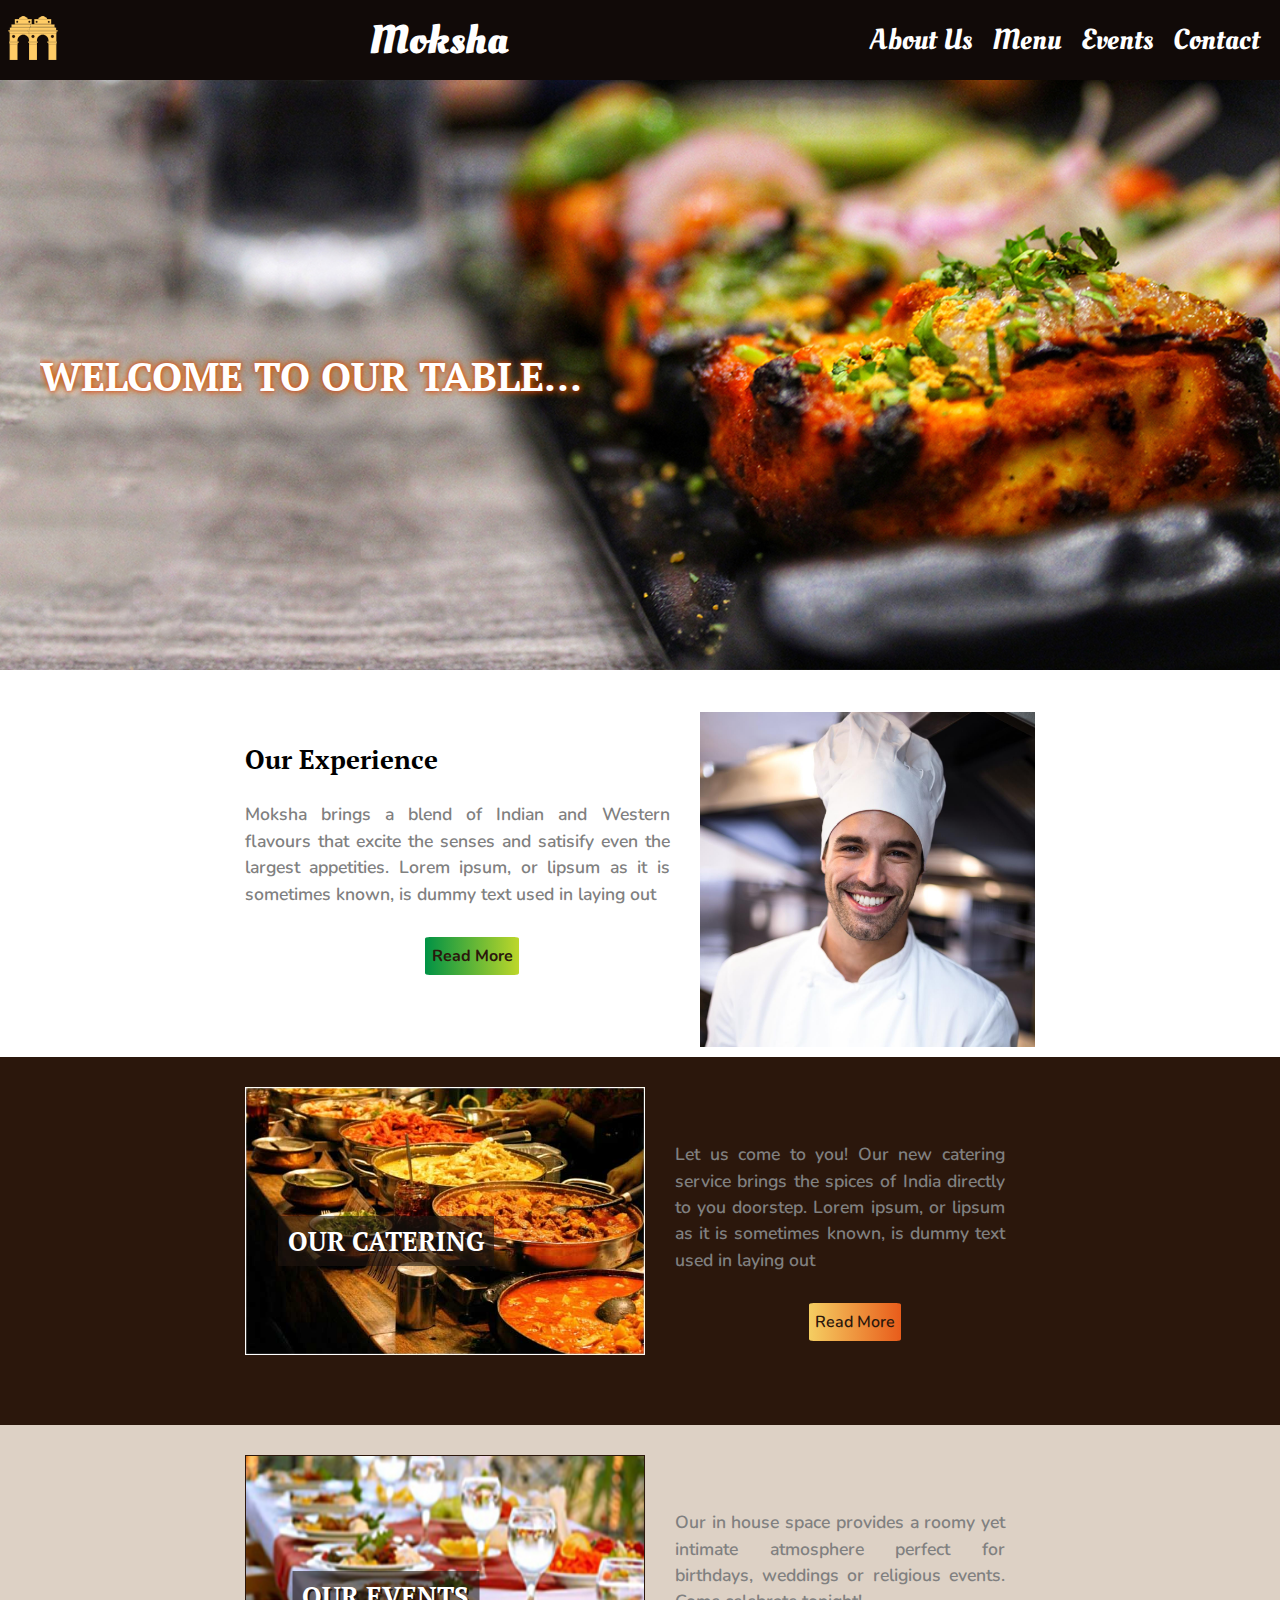
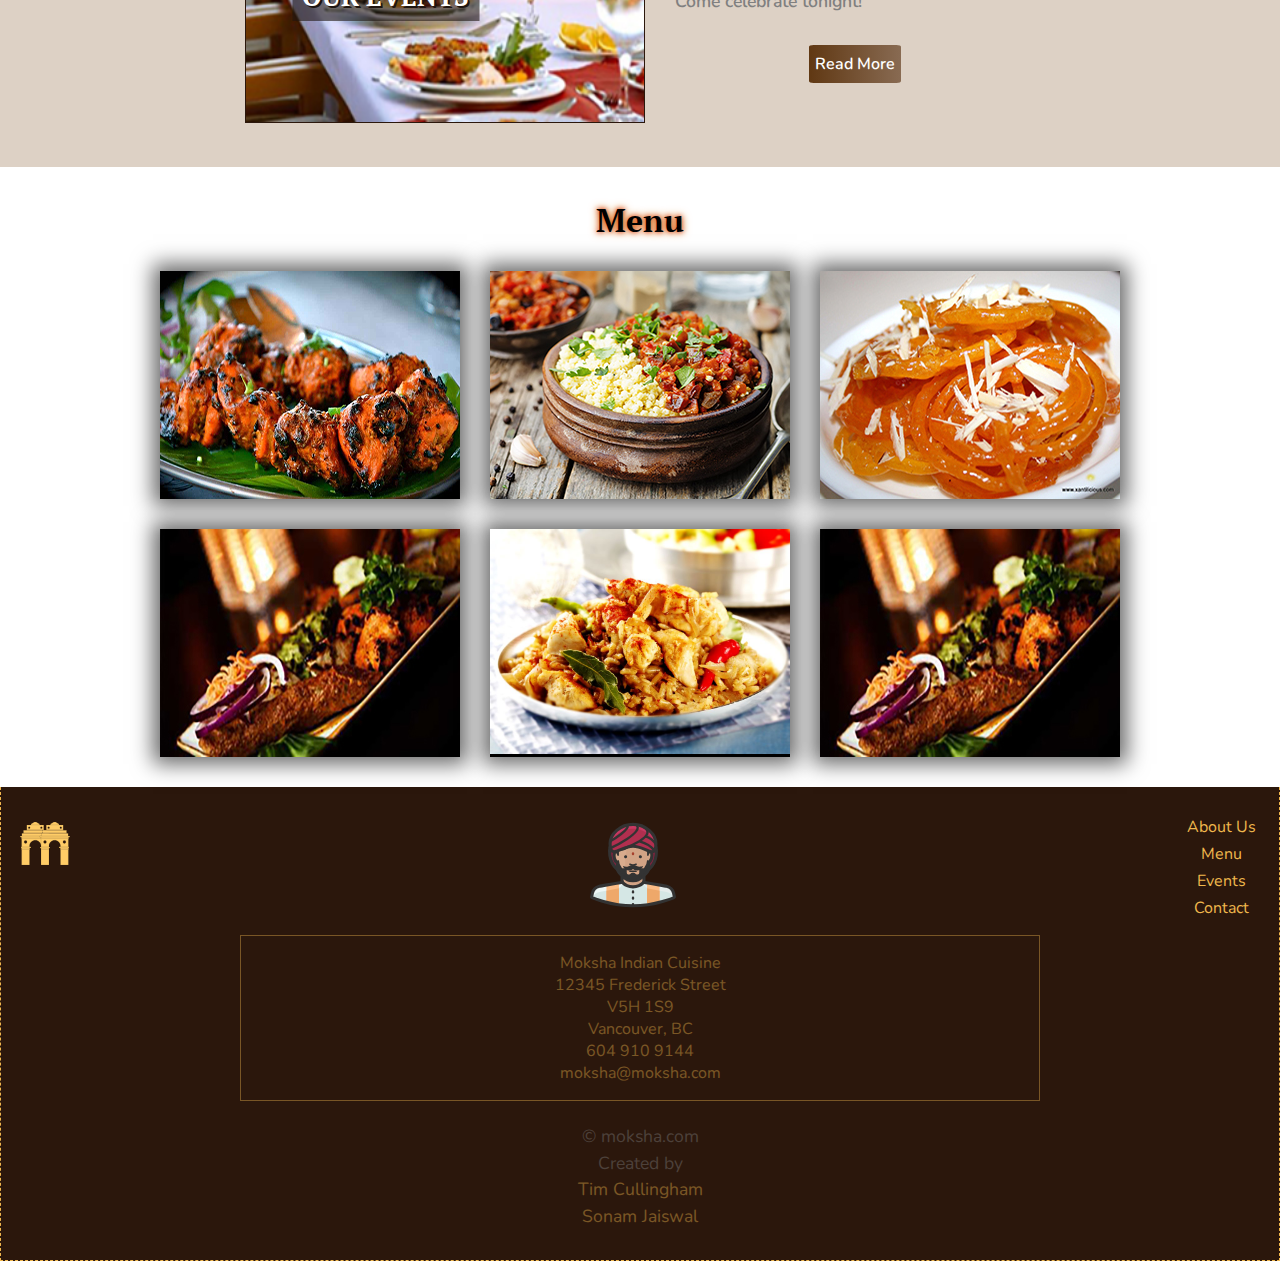
<file: index.html>
<!DOCTYPE html>
<html lang="en">
<head>
    <link rel="shortcut icon" href="images/header/logo_v02.png">
    <meta charset="UTF-8">
    <meta name="viewport" content="width=device-width, initial-scale=1.0">
    <meta http-equiv="X-UA-Compatible" content="ie=edge">
    <link rel="stylesheet" href="styles/styles.css">
    
    <link href="https://fonts.googleapis.com/css?family=Nunito|PT+Serif:400,700&display=swap" rel="stylesheet">
    <link href="https://fonts.googleapis.com/css?family=Oleo+Script:400,700&display=swap" rel="stylesheet">
    <title>Moksha Indian Cuisine</title>
</head>
<body>

<div class="wrapper">
    
    <!--start of header-->
    <header>
        <div class="top-bar">
        
            <a href="index.html"><img class="logo" src="images/header/logo_v02.svg" alt="Mocksha Logo"></a>
            <h3>
                <a href="index.html">Moksha</a> 
            </h3>
            <button class="hamburger">
                <span class="btn"></span>
                <span class="btn"></span>
                <span class="btn"></span>
            </button>
            <ul>
                <li class="top-menu"><a href="about-us.html">About Us</a></li>
                <li class="top-menu"><a href="menu.html">Menu</a></li>
                <li class="top-menu"><a href="events.html">Events</a></li>
                <li class="top-menu"><a href="contact.html">Contact</a></li>
            </ul>
        </div>

        <!--start of hamburger and overlay menu-->  
        <div id="nav" class="overlay" style="width: 0%;">
            <a class="closeBtn">✕</a>
            <nav class="overlay-nav">
                    <ul>
                        <li><a href="about-us.html">About Us</a></li>
                        <li><a href="menu.html">Menu</a></li>
                        <li><a href="events.html">Events</a></li>
                        <li><a href="contact.html">Contact</a></li>
                    </ul>
            </nav>
        </div>
        <!--end of hamburger and overlay menu-->
    
    </header>
    <!--end of <header-->
    
    <!--start of main-->
    <main>
        <!--START of BANNER-->
        <section class="banner-info">
            <div class="banner-image">
               
                <picture>
                    <source media="(min-width: 1400px)" srcset="images/banner/grill-panner-1900.jpg">
                    <source media="(min-width: 1200px)" srcset="images/banner/grill-panner-1400.jpg">
                    <source media="(min-width: 760px)" srcset="images/banner/grill-panner-1200.jpg">
                    <source media="(min-width: 480px)" srcset="images/banner/grill-panner-786.jpg">
                    <img src="images/banner/grill-panner-480.jpg" alt="grill panner">
                </picture>
                <h2 class="banner-text">
                    Welcome to our Table...
                </h2>
            </div>
        </section>
        <!--END OF BANNER-->

        <!--start section of our experience-->
        <section >
            <div class="experience">
                <div class="section-heading">
                    <h3>Our Experience</h3>  
                    <p class="section-info"> Moksha brings a blend of Indian and Western flavours that excite the senses and satisify even the largest appetities.
                            Lorem ipsum, or lipsum as it is sometimes known, is dummy text used in laying out
                    </p>
                    <button class="button par-but" onclick="location.href= 'about-us.html'" value="Read More">
                        Read More
                    </button>
                </div>
                
                <picture>
                    <img src="images/chef.jpg" alt="chef image with smile">
                </picture>
            </div>   
        </section> 
        <!--end of experience section-->

        <!--start of catering-->
        <section class="catering">
            <div class="dark-background">   
                <div class="catering-img-heading">  
                    <h3 class="catering-heading">
                        Our Catering
                    </h3>
                    <picture>
                        <img src="images/catering.jpeg" alt="food caterer" >
                    </picture>
                </div>
                <div class="catering-text">
                    <p class="section-info">
                        Let us come to you! Our new catering service brings the spices of India directly to you doorstep.
                        Lorem ipsum, or lipsum as it is sometimes known, is dummy text used in laying out
                    </p>
                    <div class="cater-button-container">
                        <button class="button cater-button" onclick="location.href= 'menu.html'" value="Read More"> 
                           Read More
                            </button>
                    </div>
                </div>
            </div>
        </section>
        <!--end of section-->

        <!--start section of events-->
        <section class="events">
            <div class ="light-background">
                <div class="events-img-heading">
                    <h3 class="events-heading">
                        Our Events
                    </h3>
                    <picture>
                        <img src="images/events/events300px.jpg" alt="event image">
                    </picture>
                </div>
                <div class="events-text" >
                    <p>
                            Our in house space provides a roomy yet intimate atmosphere perfect for birthdays, weddings or religious events. Come  celebrate  tonight!         
                    </p>   
                    <div class="events-button-container">
                        <button class="button events-button" onclick="location.href= 'events.html'" value="Read More" >
                            Read More
                        </button>
                    </div>
                </div>
            </div>        
        </section>
        <!--end of section-->
 


        <!--start section of menu-->
        <div class="section-menu-gallary">
            <h2 class="menu-txt">
                Menu
            </h2>
            <div class="container">
                <div class="box">
                    <div class="img-box">
                        <img src="images/menu-gallary/chicken-tikka.jpg" alt="chiken tikka">
                    </div>
                    <div class ="content">
                        <h2>
                            Appetizers
                        </h2>
                        <p>Lorem Ipsum is simply dummy text of the printing and typesetting industry. </p>
                    </div>
                </div>
                <div class="box">
                    <div class="img-box">
                        <img src="images/menu-gallary/rice-curry.jpg" alt="rice curry">
                    </div>
                    <div class ="content">
                        <h2>
                            Lunch Time
                        </h2>
                        <p>Lorem Ipsum is simply dummy text of the printing and typesetting industry. </p>
                    </div>
                </div>
                <div class="box">
                    <div class="img-box">
                        <img src="images/menu-gallary/jalebi-300w.jpg" alt="Jalebi">
                    </div>
                    <div class ="content">
                        <h2>
                            Desserts
                        </h2>
                        <p>Lorem Ipsum is simply dummy text of the printing and typesetting industry. </p>
                    </div>
                </div>
                <div class="box">
                    <div class="img-box">
                        <img src="images/menu-gallary/small-300w.jpg" alt="Special">
                    </div>
                    <div class ="content">
                        <h2>
                            Dinner Time
                        </h2>
                        <p>Lorem Ipsum is simply dummy text of the printing and typesetting industry.</p>
                    </div>
                </div>
                <div class="box">
                        <div class="img-box">
                            <img src="images/menu-gallary/chickenpulao.jpg" alt ="chicken pulao">
                        </div>
                    <div class ="content">
                        <h2>
                            Drinks
                        </h2>
                        <p>Lorem Ipsum is simply dummy text of the printing and typesetting industry.</p>
                    </div>
                </div>
                <div class="box">
                    <div class="img-box">
                        <img src="images/menu-gallary/small-300w.jpg" alt="chole">
                    </div>
                    <div class ="content">
                        <h2>
                            Snacks
                        </h2>
                        <p>Lorem Ipsum is simply dummy text of the printing and typesetting industry. </p>
                    </div>
                </div>
            </div>
            <!--end of menu section-->

                
        </div>
    
    <!--end of section-->

    </main>
    <!--end of main-->

    <!--start of footer-->
    <footer>
        <div class="bottom-container">
            <div class="bottom-bar">
                <div class="logo"><a href=""><img src="images/header/logo_v02.svg" alt="Moksha Logo"></a></div>
                <img class="footer-image" src="images/footer/Indian-man.svg" alt="">
                <div class="footer-menu">      
                    <ul>
                        <li><a href="about-us.html">About Us</a></li>
                        <li><a href="menu.html">Menu</a></li>
                        <li><a href="events.html">Events</a></li>
                        <li><a href="contact.html">Contact</a></li>
                    </ul>
                </div>
            </div> 
            <div class="contact-info">
                <ul>
                    <li>Moksha Indian Cuisine</li>
                    <li>12345 Frederick Street</li>
                    <li>V5H 1S9</li>
                    <li>Vancouver, BC</li>
                    <li>604 910 9144</li>
                    <li>moksha@moksha.com</li>
                </ul>
            </div>
            <div class="copyright"><p>&copy; moksha.com <br> Created by <br>
                <a href="http://tcullingham.bcitwebdeveloper.ca/">Tim Cullingham</a>
                <br>
                <a href="http://sjaiswal.bcitwebdeveloper.ca/">Sonam Jaiswal</a>
                <p></div>
        </div>
    </footer>
    <!--end of footer-->

</div>

<script src="scripts/script.js"></script> 
 
</body>
</html>
</file>
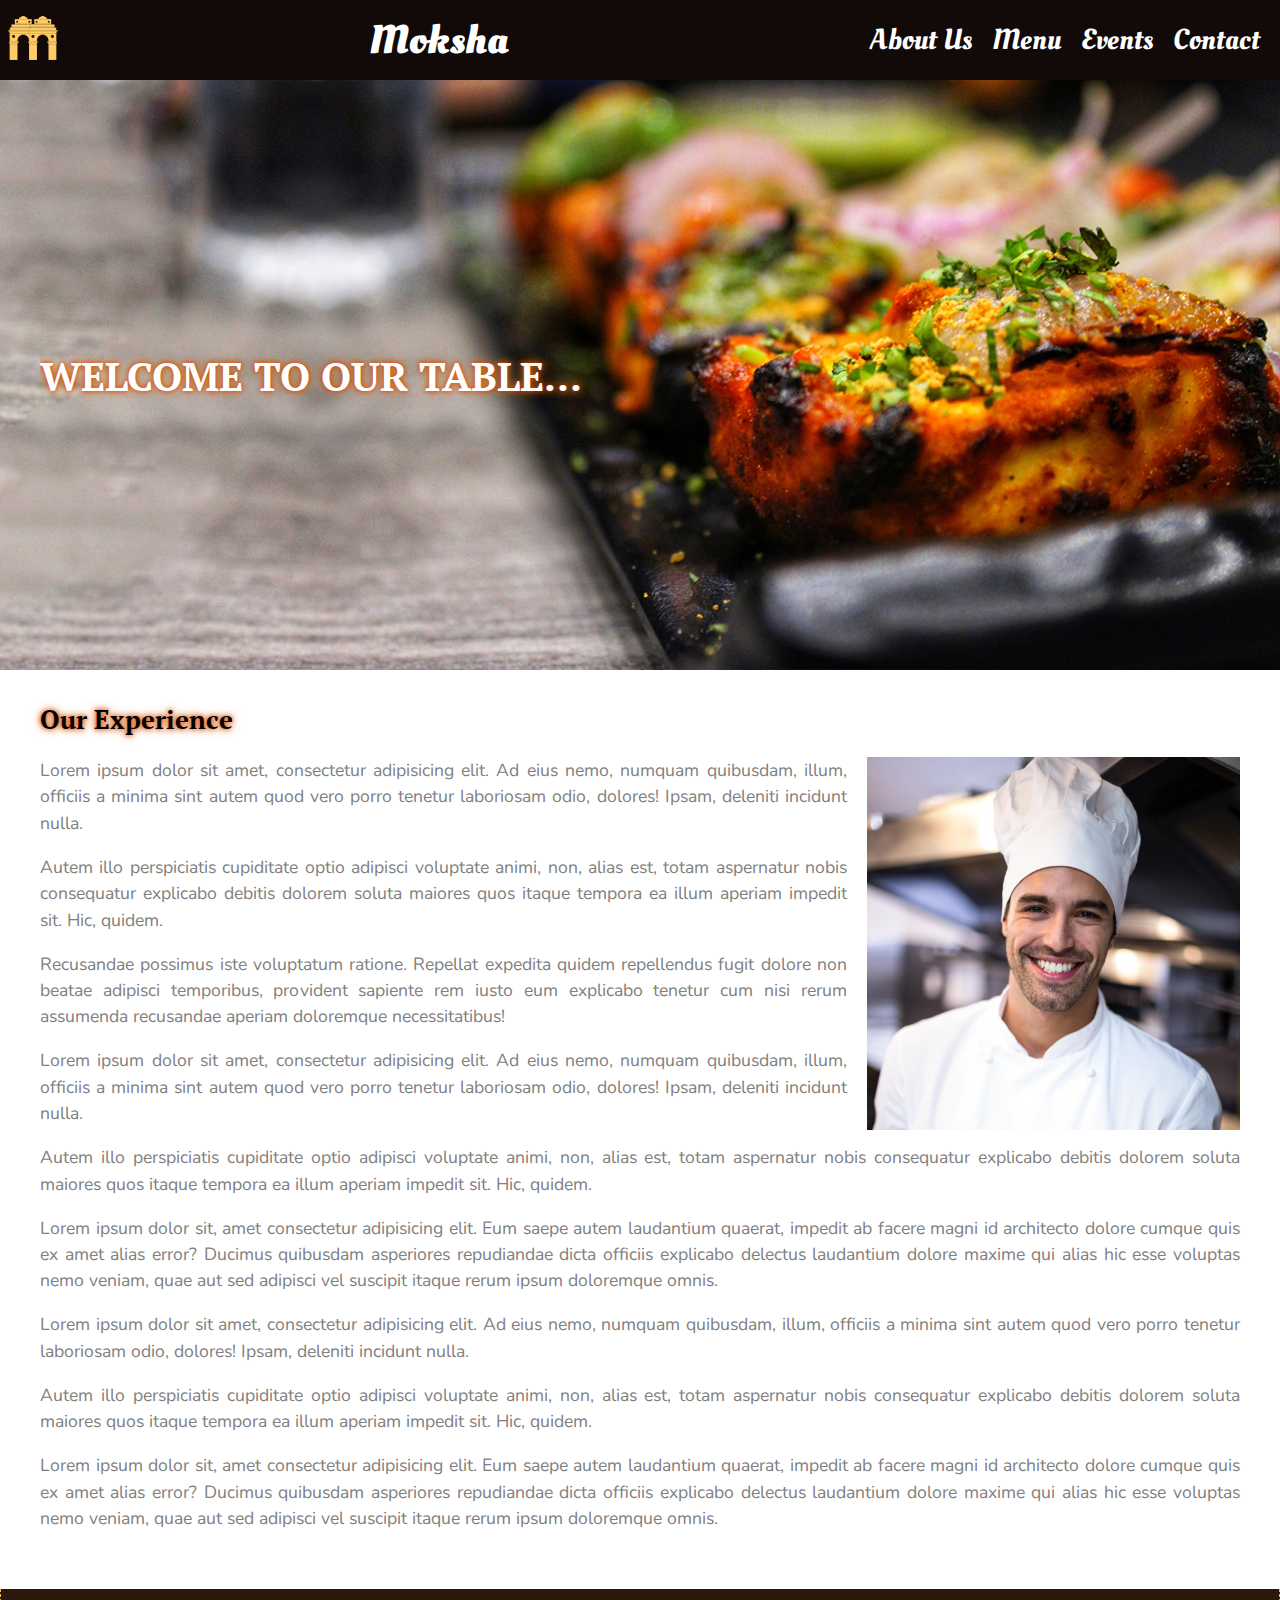
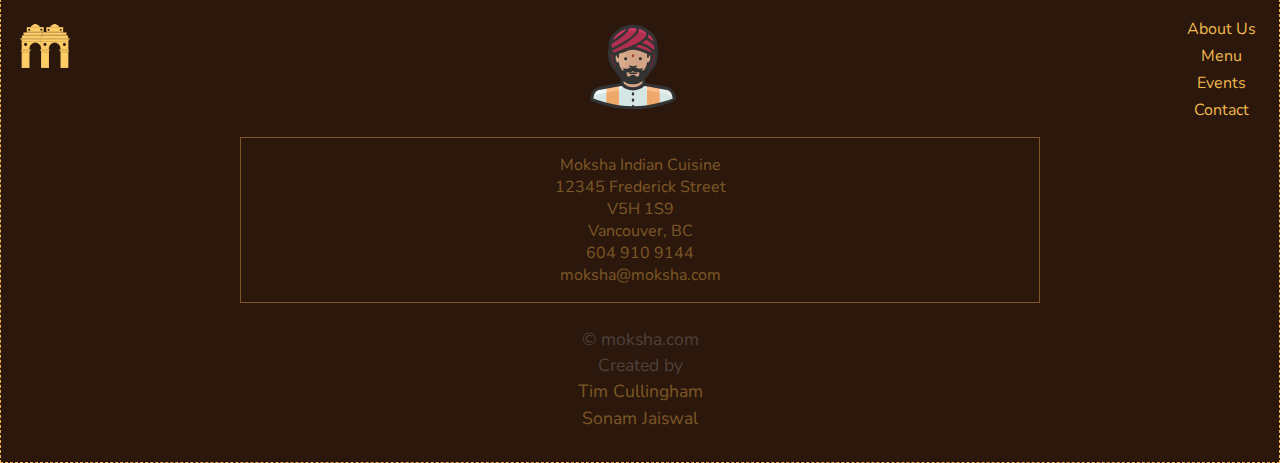
<file: about-us.html>
<!DOCTYPE html>
<html lang="en">
<head>
    <link rel="shortcut icon" href="images/header/logo_v02.png">
    <meta charset="UTF-8">
    <meta name="viewport" content="width=device-width, initial-scale=1.0">
    <meta http-equiv="X-UA-Compatible" content="ie=edge">
    <link rel="stylesheet" href="styles/styles.css">
    
    <link href="https://fonts.googleapis.com/css?family=Nunito|PT+Serif:400,700&display=swap" rel="stylesheet">
    <link href="https://fonts.googleapis.com/css?family=Oleo+Script:400,700&display=swap" rel="stylesheet">
    <title>Moksha Indian Cuisine</title>
</head>
<body>
<div class="wrapper">
    <!--start of header-->
    <header>
        <div class="top-bar">
        
            <a href="index.html"><img class="logo" src="images/header/logo_v02.svg" alt="Mocksha Logo"></a>
            <h3>
               <a href="index.html">Moksha</a> 
            </h3>
            <button class="hamburger">
                <span class="btn"></span>
                <span class="btn"></span>
                <span class="btn"></span>
            </button>
            <ul>
                <li class="top-menu"><a href="about-us.html">About Us</a></li>
                <li class="top-menu"><a href="menu.html">Menu</a></li>
                <li class="top-menu"><a href="events.html">Events</a></li>
                <li class="top-menu"><a href="contact.html">Contact</a></li>
            </ul>
        </div>
    <!--start of hamburger and overlay menu-->    
        <div id="nav" class="overlay" style="width: 0%;">
            <a class="closeBtn">✕</a>
            <nav class="overlay-nav">
                    <ul>
                        <li><a href="about-us.html">About Us</a></li>
                        <li><a href="menu.html">Menu</a></li>
                        <li><a href="events.html">Events</a></li>
                        <li><a href="contact.html">Contact</a></li>
                    </ul>
            </nav>
        </div>
    <!--end of hamburger and overlay menu-->
    </header>
    <!--end of header-->
    
    <!--start of main-->
    <main>
        <!--START of BANNER-->
        <section class="banner-info">    
            <div class="banner-image">
                <!-- <picture><source media ="(min-width: 786px)" srcset="images/banner/grill-panner-786.jpg">
                         <source media="(min-width: 1200px)" srcset="images/banner/grill-panner-1200.jpg">
                          <source media ="(min-width: 1400px)" srcset="images/banner/grill-panner-1400.jpg">   -->
                            <!-- <img src="images/banner/grill-panner-480.jpg" alt="grill panner"> -->
                            
                         <!-- </picture> -->
                <picture>
                    <source media="(min-width: 1400px)" srcset="images/banner/grill-panner-1900.jpg">
                    <source media="(min-width: 1200px)" srcset="images/banner/grill-panner-1400.jpg">
                    <source media="(min-width: 760px)" srcset="images/banner/grill-panner-1200.jpg">
                    <source media="(min-width: 480px)" srcset="images/banner/grill-panner-786.jpg">
                    <img src="images/banner/grill-panner-480.jpg" alt="grill panner">
                </picture>
                <h2 class="banner-text">
                    Welcome to our Table...
                </h2>
            </div>
        </section>
        <!--END OF BANNER-->

        <!--section of expercience-->
        <article class="art-expercience">
            <h2>Our Experience</h2>
            
            <picture>
                <source srcset="images/chef.jpg" media="(max-width: 600px)">
                <img class="example-01-image" src="images/chef.jpg" alt="Chef with smile">
            </picture>
            <p>Lorem ipsum dolor sit amet, consectetur adipisicing elit. Ad eius nemo, numquam quibusdam, illum, officiis a minima sint autem quod vero porro tenetur laboriosam odio, dolores! Ipsam, deleniti incidunt nulla.</p>
            <p>Autem illo perspiciatis cupiditate optio adipisci voluptate animi, non, alias est, totam aspernatur nobis consequatur explicabo debitis dolorem soluta maiores quos itaque tempora ea illum aperiam impedit sit. Hic, quidem.</p>
            <p>Recusandae possimus iste voluptatum ratione. Repellat expedita quidem repellendus fugit dolore non beatae adipisci temporibus, provident sapiente rem iusto eum explicabo tenetur cum nisi rerum assumenda recusandae aperiam doloremque necessitatibus!</p>

            <p>Lorem ipsum dolor sit amet, consectetur adipisicing elit. Ad eius nemo, numquam quibusdam, illum, officiis a minima sint autem quod vero porro tenetur laboriosam odio, dolores! Ipsam, deleniti incidunt nulla.</p>
            <p>Autem illo perspiciatis cupiditate optio adipisci voluptate animi, non, alias est, totam aspernatur nobis consequatur explicabo debitis dolorem soluta maiores quos itaque tempora ea illum aperiam impedit sit. Hic, quidem.</p>
            <p>Lorem ipsum dolor sit, amet consectetur adipisicing elit. Eum saepe autem laudantium quaerat, impedit ab facere magni id architecto dolore cumque quis ex amet alias error? Ducimus quibusdam asperiores repudiandae dicta officiis explicabo delectus laudantium dolore maxime qui alias hic esse voluptas nemo veniam, quae aut sed adipisci vel suscipit itaque rerum ipsum doloremque omnis.</p>

            <p>Lorem ipsum dolor sit amet, consectetur adipisicing elit. Ad eius nemo, numquam quibusdam, illum, officiis a minima sint autem quod vero porro tenetur laboriosam odio, dolores! Ipsam, deleniti incidunt nulla.</p>
            <p>Autem illo perspiciatis cupiditate optio adipisci voluptate animi, non, alias est, totam aspernatur nobis consequatur explicabo debitis dolorem soluta maiores quos itaque tempora ea illum aperiam impedit sit. Hic, quidem.</p>
            <p>Lorem ipsum dolor sit, amet consectetur adipisicing elit. Eum saepe autem laudantium quaerat, impedit ab facere magni id architecto dolore cumque quis ex amet alias error? Ducimus quibusdam asperiores repudiandae dicta officiis explicabo delectus laudantium dolore maxime qui alias hic esse voluptas nemo veniam, quae aut sed adipisci vel suscipit itaque rerum ipsum doloremque omnis.</p>
        </article>



    </main>
    <!--end of main-->

    <!--start of footer-->
    <footer>
        <div class="bottom-container">
            <div class="bottom-bar">
                <div class="logo"><a href=""><img src="images/header/logo_v02.svg" alt="Moksha Logo"></a></div>
                <img class="footer-image" src="images/footer/Indian-man.svg" alt="">
                <div class="footer-menu">      
                <ul>
                    <li><a href="about-us.html">About Us</a></li>
                    <li><a href="menu.html">Menu</a></li>
                    <li><a href="events.html">Events</a></li>
                    <li><a href="contact.html">Contact</a></li>
                </ul>
            </div>
            </div> 
            <div class="contact-info">
                <ul>
                    <li>Moksha Indian Cuisine</li>
                    <li>12345 Frederick Street</li>
                    <li>V5H 1S9</li>
                    <li>Vancouver, BC</li>
                    <li>604 910 9144</li>
                    <li>moksha@moksha.com</li>
                </ul>
            </div>
            <div class="copyright"><p>&copy; moksha.com <br> Created by <br>
                <a href="http://tcullingham.bcitwebdeveloper.ca/">Tim Cullingham</a>
                <br>
                <a href="http://sjaiswal.bcitwebdeveloper.ca/">Sonam Jaiswal</a>
                <p></div>
    </footer>
    <!--end of footer-->
</div>
<script src="scripts/script.js"></script>  
</body>
</html>
</file>
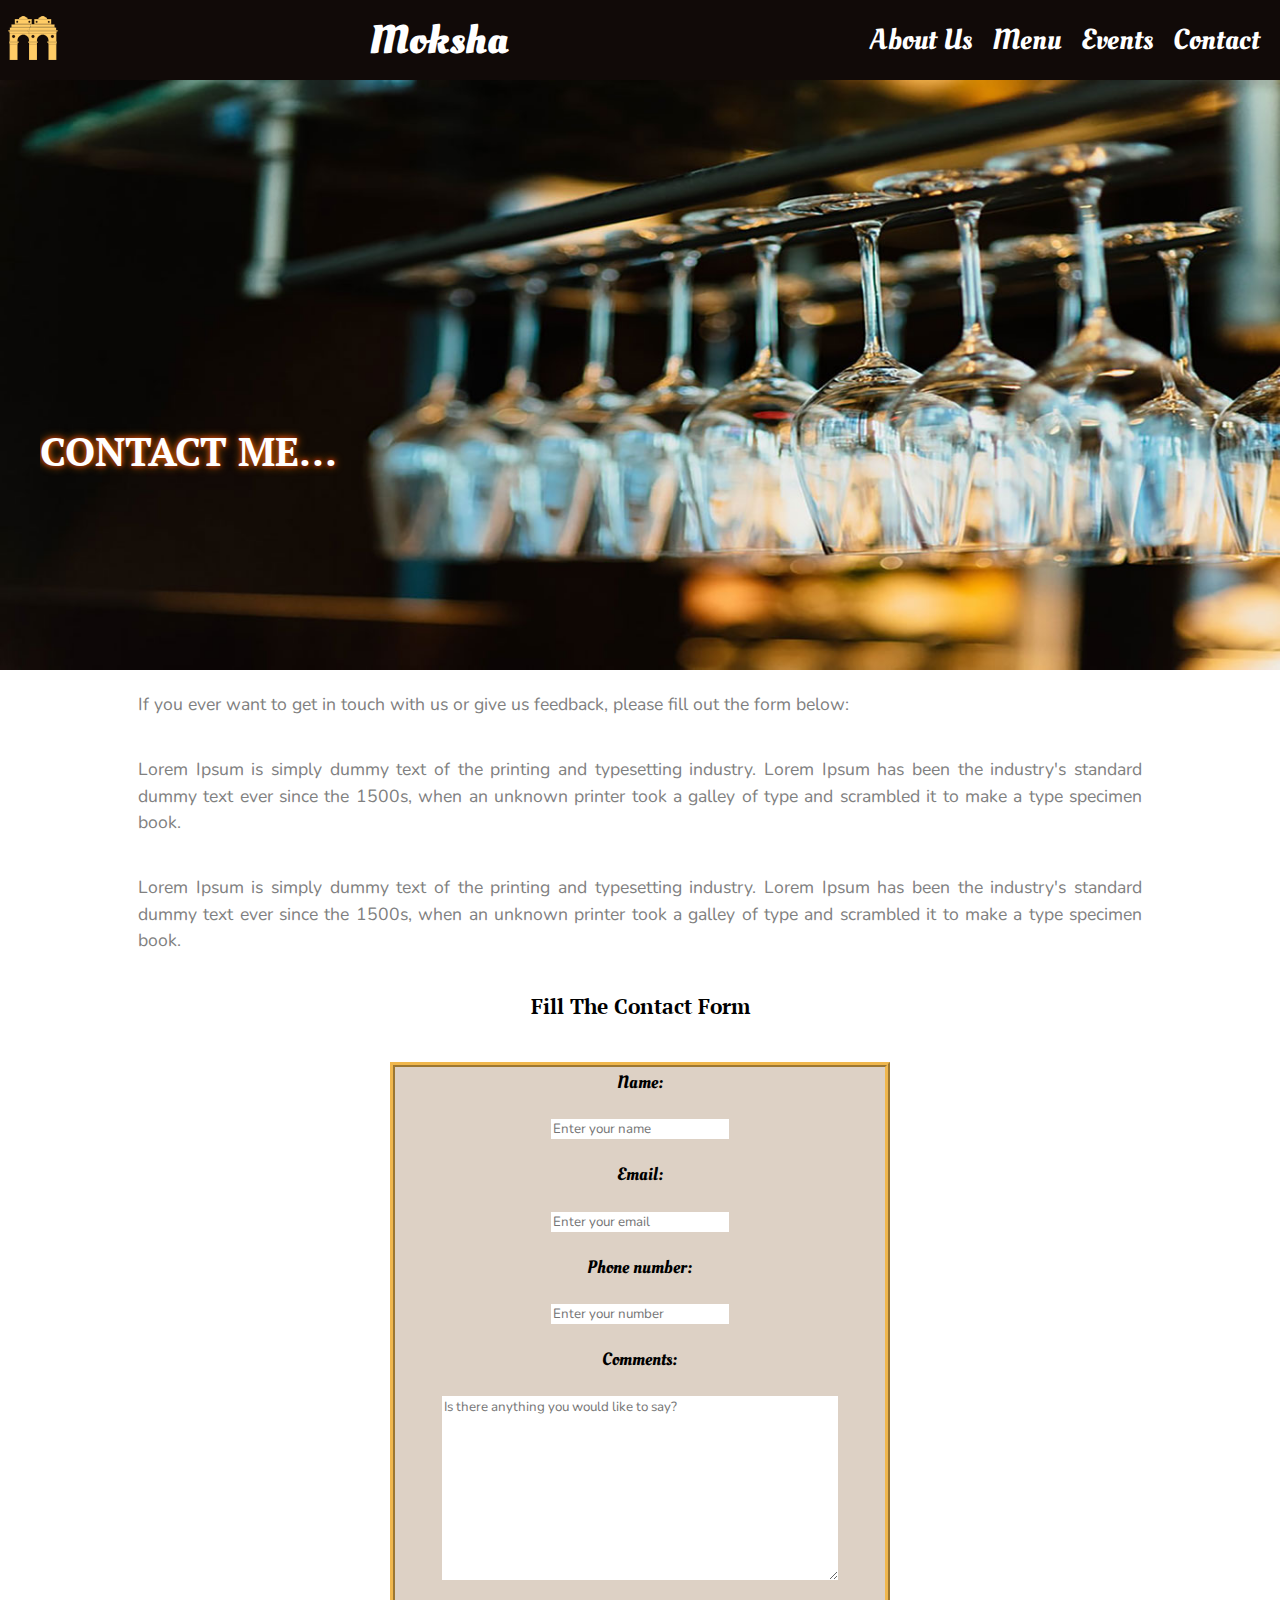
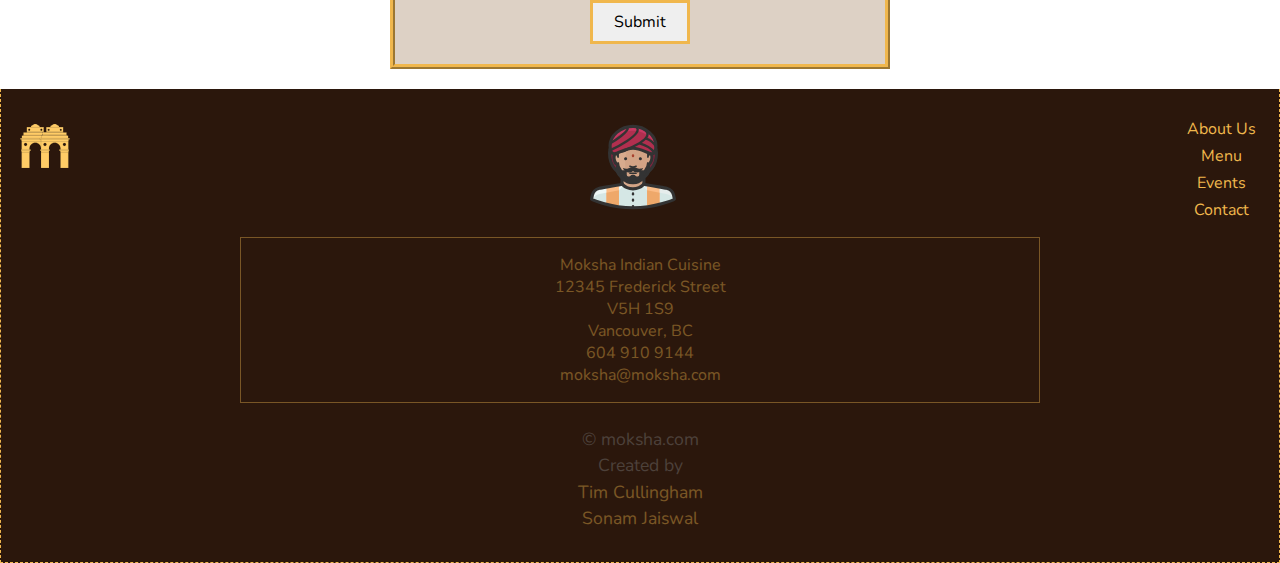
<file: contact.html>
<!DOCTYPE html>
<html lang="en">
<head>
    <link rel="shortcut icon" href="images/header/logo_v02.png">
    <meta charset="UTF-8">
    <meta name="viewport" content="width=device-width, initial-scale=1.0">
    <meta http-equiv="X-UA-Compatible" content="ie=edge">
    <link rel="stylesheet" href="styles/styles.css">
    
    <link href="https://fonts.googleapis.com/css?family=Nunito|PT+Serif:400,700&display=swap" rel="stylesheet">
    <link href="https://fonts.googleapis.com/css?family=Oleo+Script:400,700&display=swap" rel="stylesheet">
    <title>Moksha Indian Cuisine</title>
</head>
<body>
<div class="wrapper">
    <!--start of header-->
    <header>
        <div class="top-bar">

            <a href="index.html"><img class="logo" src="images/header/logo_v02.svg" alt="Mocksha Logo"></a>
            <h3>
                <a href="index.html">Moksha</a> 
            </h3>
            <button class="hamburger">
                <span class="btn"></span>
                <span class="btn"></span>
                <span class="btn"></span>
            </button>
            <ul>
                <li class="top-menu"><a href="about-us.html">About Us</a></li>
                <li class="top-menu"><a href="menu.html">Menu</a></li>
                <li class="top-menu"><a href="events.html">Events</a></li>
                <li class="top-menu"><a href="contact.html">Contact</a></li>
            </ul>
        </div>

        <!--start of hamburger and overlay menu-->  
        <div id="nav" class="overlay" style="width: 0%;">
            <a class="closeBtn">✕</a>
            <nav class="overlay-nav">
                <ul>
                    <li><a href="about-us.html">About Us</a></li>
                    <li><a href="menu.html">Menu</a></li>
                    <li><a href="events.html">Events</a></li>
                    <li><a href="contact.html">Contact</a></li>
                </ul>
            </nav>
        </div>
            <!--end of hamburger and overlay menu-->
    
    </header>
        <!--end of <header-->

    <!--start of main-->
    <main>
        <picture>
            <source media="(min-width: 1400px)" srcset="images/contact/contact_1900.jpg">
            
            <source media="(min-width: 1200px)" srcset="images/contact/contact_1400.jpg">
            <source media="(min-width: 760px)" srcset="images/contact/contact_1200.jpg">
            <source media="(min-width: 480px)" srcset="images/contact/contact_768.jpg">
            <img src="images/contact/contact_468.jpg" alt="Contact Me">
        </picture>
        <h2 class="banner-text">
         Contact Me...
        </h2>
        <section class="event-section_01">
        <div class="contact-text">
            <p>If you ever want to get in touch with us or give us feedback, please fill out the form below:</p>
            <p>Lorem Ipsum is simply dummy text of the printing and typesetting industry. Lorem Ipsum has been the industry's standard dummy text ever since the 1500s, when an unknown printer took a galley of type and scrambled it to make a type specimen book.</p>
            <p>Lorem Ipsum is simply dummy text of the printing and typesetting industry. Lorem Ipsum has been the industry's standard dummy text ever since the 1500s, when an unknown printer took a galley of type and scrambled it to make a type specimen book.</p> 
        </div>
        <h3 class="contact-heading">Fill The Contact Form</h3>
        <form class="form" action="href">
            <p>Name:</p><br>
            <input class="form-item" type="text" name="firstname" placeholder="Enter your name">
            <br>
            <p>Email:</p><br>
            <input class="form-item" type="text" name="email" placeholder="Enter your email">
            <br>
            <p>Phone number:</p><br>
            <input class="form-item" type="text" name="Phone Number" placeholder="Enter your number">
            <br>
            <p>Comments:</p><br>
            <textarea rows="10" class="form-item" type="text" name="Comments" placeholder="Is there anything you would like to say?"></textarea>
            <br>
            <input class="submit" type="submit" value="Submit">
        </form> 
     </section>
    </main>
    <!--end of main-->

    <!--start of footer-->
    <footer>
        <div class="bottom-container">
            <div class="bottom-bar">
                <div class="logo"><a href=""><img src="images/header/logo_v02.svg" alt="Moksha Logo"></a></div>
                <img class="footer-image" src="images/footer/Indian-man.svg" alt="">
                <div class="footer-menu">      
                    <ul>
                        <li><a href="about-us.html">About Us</a></li>
                        <li><a href="menu.html">Menu</a></li>
                        <li><a href="events.html">Events</a></li>
                        <li><a href="contact.html">Contact</a></li>
                    </ul>
                </div>
            </div> 
            <div class="contact-info">
                <ul>
                    <li>Moksha Indian Cuisine</li>
                    <li>12345 Frederick Street</li>
                    <li>V5H 1S9</li>
                    <li>Vancouver, BC</li>
                    <li>604 910 9144</li>
                    <li>moksha@moksha.com</li>
                </ul>
            </div>
            <div class="copyright"><p>&copy; moksha.com <br> Created by <br>
                <a href="http://tcullingham.bcitwebdeveloper.ca/">Tim Cullingham</a>
                <br>
                <a href="http://sjaiswal.bcitwebdeveloper.ca/">Sonam Jaiswal</a>
                <p></div>
    </footer>
    <!--end of footer-->
    </div>
    <script src="scripts/script.js"></script>  
    </body>
    </html>
</file>
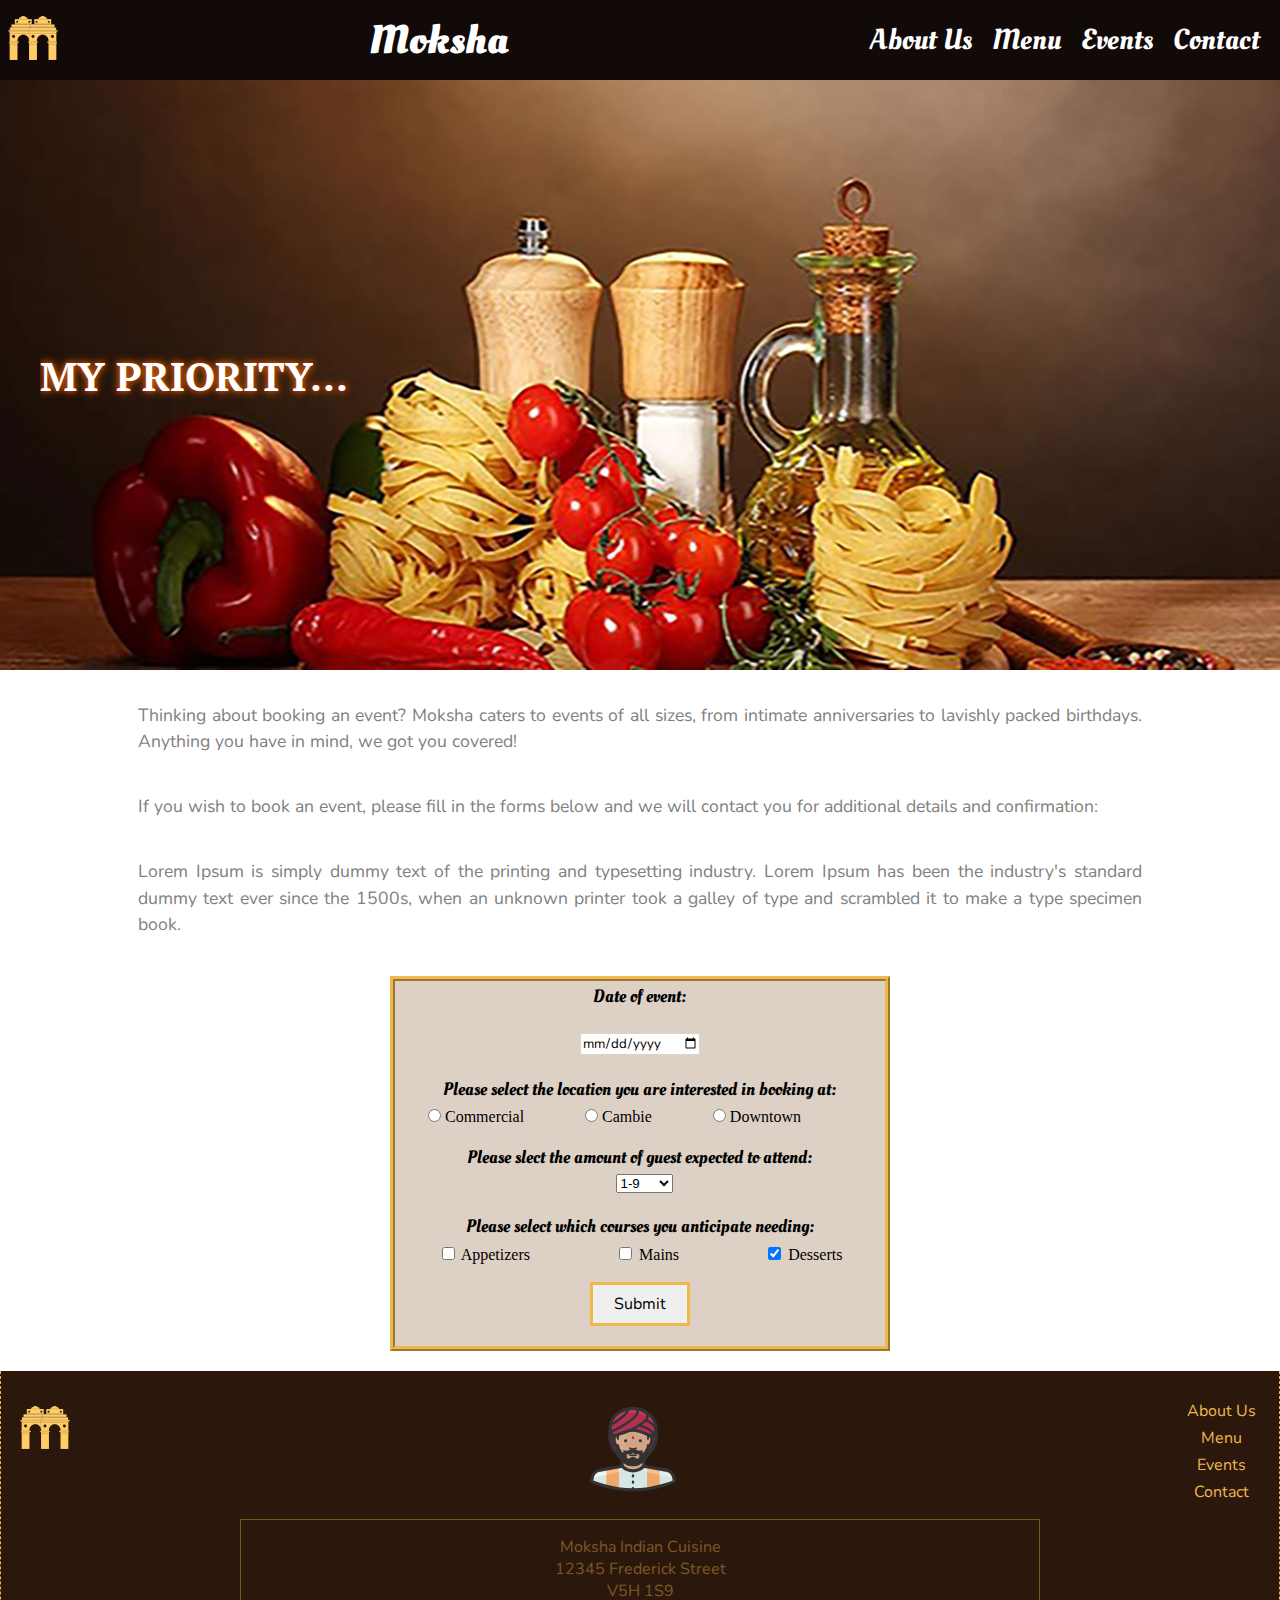
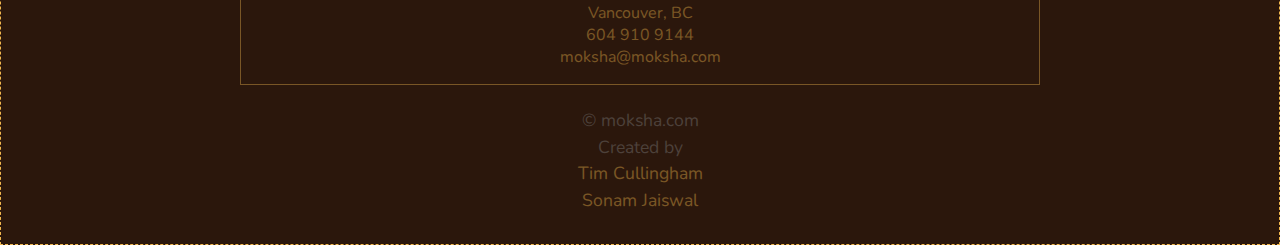
<file: events.html>
<!DOCTYPE html>
<html lang="en">
<head>
        <link rel="shortcut icon" href="images/header/logo_v02.png">
        <meta charset="UTF-8">
        <meta name="viewport" content="width=device-width, initial-scale=1.0">
        <meta http-equiv="X-UA-Compatible" content="ie=edge">
        <link rel="stylesheet" href="styles/styles.css">
        
        <link href="https://fonts.googleapis.com/css?family=Nunito|PT+Serif:400,700&display=swap" rel="stylesheet">
        <link href="https://fonts.googleapis.com/css?family=Oleo+Script:400,700&display=swap" rel="stylesheet">
        <title>Moksha Indian Cuisine</title>
</head>
<body>
<div class="wrapper">
    <!--start of header-->
    <header>
        <div class="top-bar">
        
            <a href="index.html"><img class="logo" src="images/header/logo_v02.svg" alt="Mocksha Logo"></a>
            <h3>
                <a href="index.html">Moksha</a> 
            </h3>
            <button class="hamburger">
                <span class="btn"></span>
                <span class="btn"></span>
                <span class="btn"></span>
            </button>
            <ul>
                <li class="top-menu"><a href="about-us.html">About Us</a></li>
                <li class="top-menu"><a href="menu.html">Menu</a></li>
                <li class="top-menu"><a href="events.html">Events</a></li>
                <li class="top-menu"><a href="contact.html">Contact</a></li>
            </ul>
        </div>

        <!--start of hamburger and overlay menu-->  
        <div id="nav" class="overlay" style="width: 0%;">
            <a class="closeBtn">✕</a>
            <nav class="overlay-nav">
                    <ul>
                        <li><a href="about-us.html">About Us</a></li>
                        <li><a href="menu.html">Menu</a></li>
                        <li><a href="events.html">Events</a></li>
                        <li><a href="contact.html">Contact</a></li>
                    </ul>
            </nav>
        </div>
        <!--end of hamburger and overlay menu-->

    </header>
    <!--end of <header-->

    <!--start of main-->
    <main>

        <section class="banner-info">
            <div class="banner-image">
               
                <picture>
                    <source media="(min-width: 1400px)" srcset="images/events/event_1900.jpg">
                    
                    <source media="(min-width: 1200px)" srcset="images/events/event_1400.jpg">
                    <source media="(min-width: 760px)" srcset="images/events/event_1200.jpg">
                    <source media="(min-width: 480px)" srcset="images/events/event_768.jpg">
                    <img src="images/events/event_460.jpg" alt="Vegetables">
                </picture>
                <h2 class="banner-text">
                 My Priority...
                </h2>
            </div>
        </section>
        <section class="event-section_01">
            <div class="contact-text">
                <p>Thinking about booking an event?  Moksha caters to events of all sizes, from intimate anniversaries to lavishly packed birthdays.  Anything you have in mind, we got you covered!</p>
                <p>If you wish to book an event, please fill in the forms below and we will contact you for additional details and confirmation:</p>
                <p>Lorem Ipsum is simply dummy text of the printing and typesetting industry. Lorem Ipsum has been the industry's standard dummy text ever since the 1500s, when an unknown printer took a galley of type and scrambled it to make a type specimen book.</p> 
            </div>
        
            <div class="form">
                <p>Date of event:</p><br><input class="form-item"type="date" name="bday"><br>
                <form action="">
                <p>Please select the location you are interested in booking at:</p>

                <div class="location-box">
                    <div><input type="radio" class="location" name="location" value="Location"> Commercial</div>
                    <div><input type="radio" class="location" name="location" value="Location"> Cambie</div>
                    <div><input type="radio" class="location" name="location" value="Location"> Downtown</div><br><br>
                </div>  
            
                <p>Please slect the amount of guest expected to attend:</p>
                <select class="number">
                    <option value="1-9">1-9</option>
                    <option value="10-19">10-19</option>
                    <option value="20-29">20-29</option>
                    <option value="30-39">30-39</option>
                    <option value="40-49">40-49</option>
                    <option value="50+">50+</option>
                </select><br><br>
            
                <p>Please select which courses you anticipate needing:</p>
                <form class="courses-form" action="">
                <div class="courses-box">
                    <div><input type="checkbox" class="checkbox" name="Appetizers" value="Appetizers"> Appetizers<br></div>
                    <div><input type="checkbox" class="checkbox" name="Mains" value="Mains"> Mains<br></div>
                    <div><input type="checkbox" class="checkbox" name="Desserts" value="Desserts" checked> Desserts<br><br></div>
                </div>
                <input class="submit" type="submit" value="Submit">
                </form>
            </div>
    </section>
    </main>
    <!--end of main-->

    <!--start of footer-->
    <footer>
        <div class="bottom-container">
            <div class="bottom-bar">
                <div class="logo"><a href=""><img src="images/header/logo_v02.svg" alt="Moksha Logo"></a></div>
                <img class="footer-image" src="images/footer/Indian-man.svg" alt="">
                <div class="footer-menu">      
                    <ul>
                        <li><a href="about-us.html">About Us</a></li>
                        <li><a href="menu.html">Menu</a></li>
                        <li><a href="events.html">Events</a></li>
                        <li><a href="contact.html">Contact</a></li>
                    </ul>
                </div>
            </div> 
            <div class="contact-info">
                <ul>
                    <li>Moksha Indian Cuisine</li>
                    <li>12345 Frederick Street</li>
                    <li>V5H 1S9</li>
                    <li>Vancouver, BC</li>
                    <li>604 910 9144</li>
                    <li>moksha@moksha.com</li>
                </ul>
            </div>
            <div class="copyright"><p>&copy; moksha.com <br> Created by <br>
                <a href="http://tcullingham.bcitwebdeveloper.ca/">Tim Cullingham</a>
                <br>
                <a href="http://sjaiswal.bcitwebdeveloper.ca/">Sonam Jaiswal</a>
                <p></div>
    </footer>
    <!--end of footer-->

    <script src="scripts/script.js"></script>
    
</div>
</body>
</html>
</file>
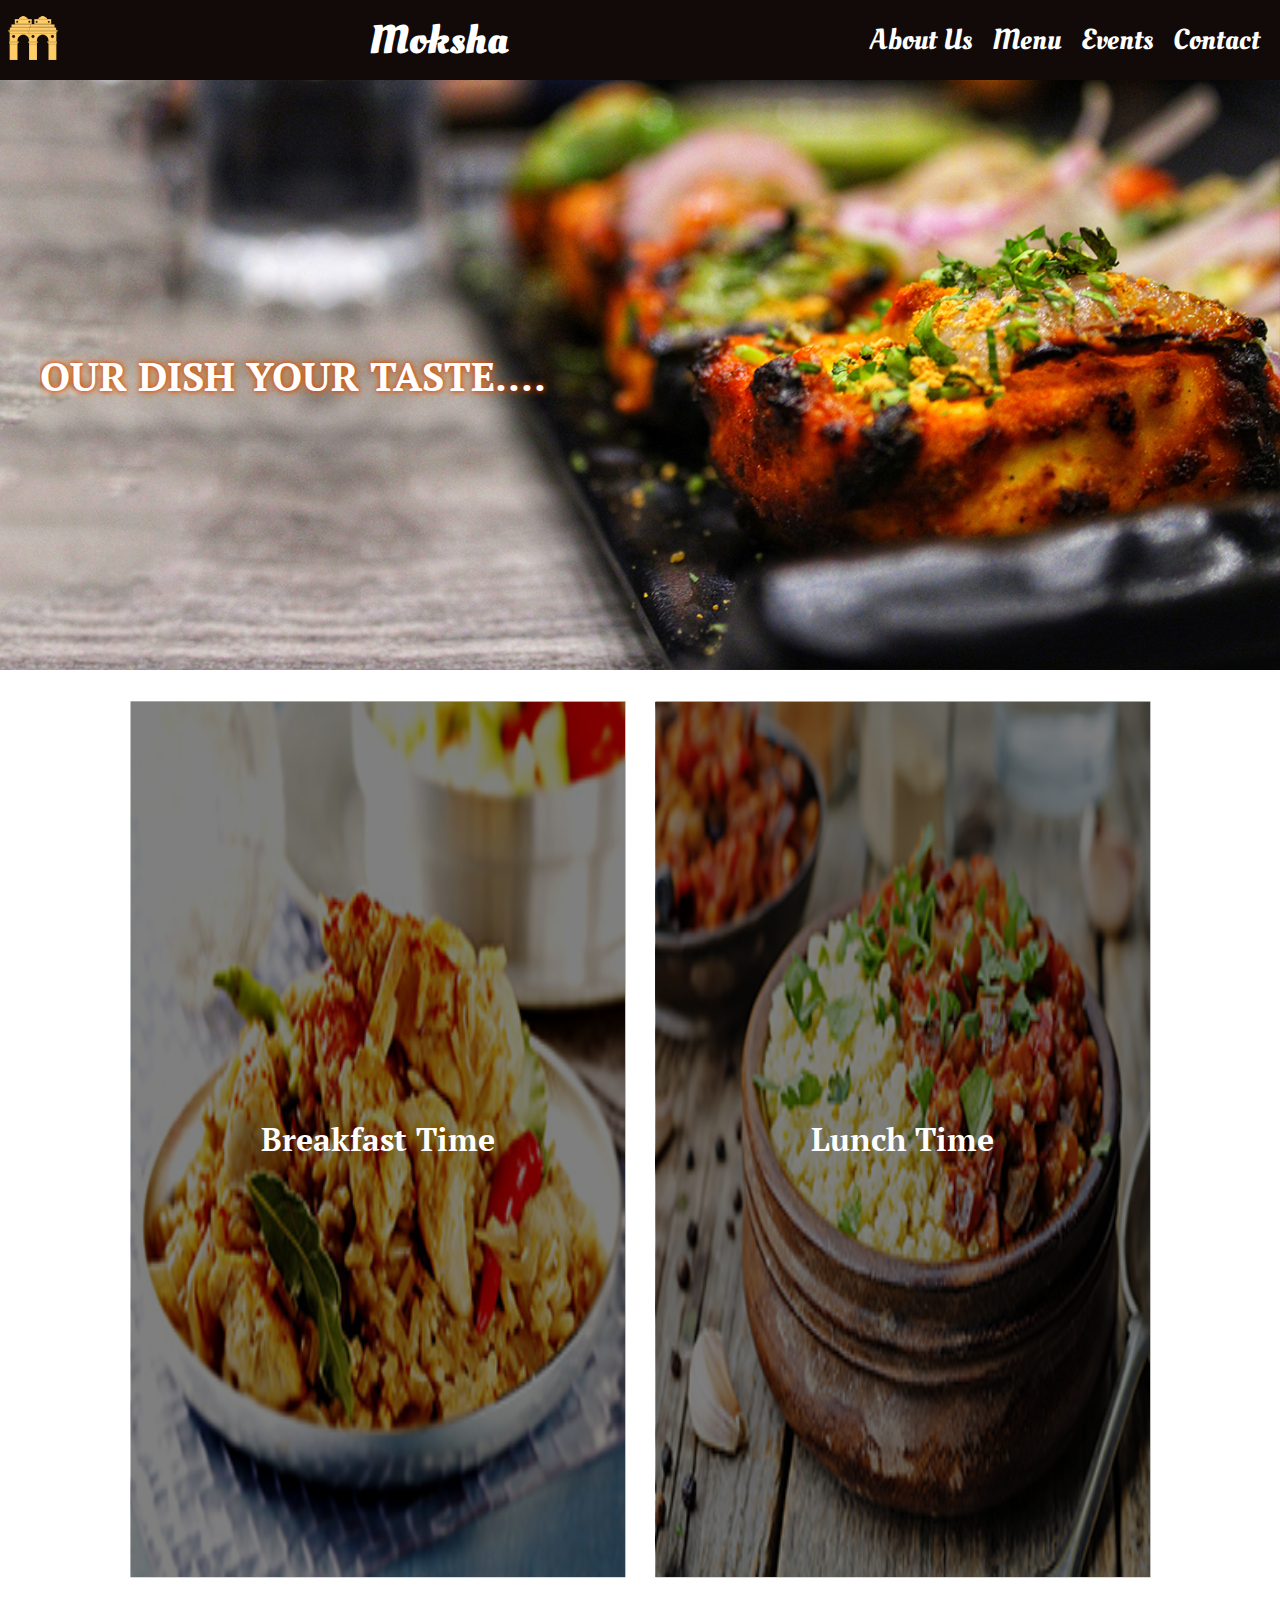
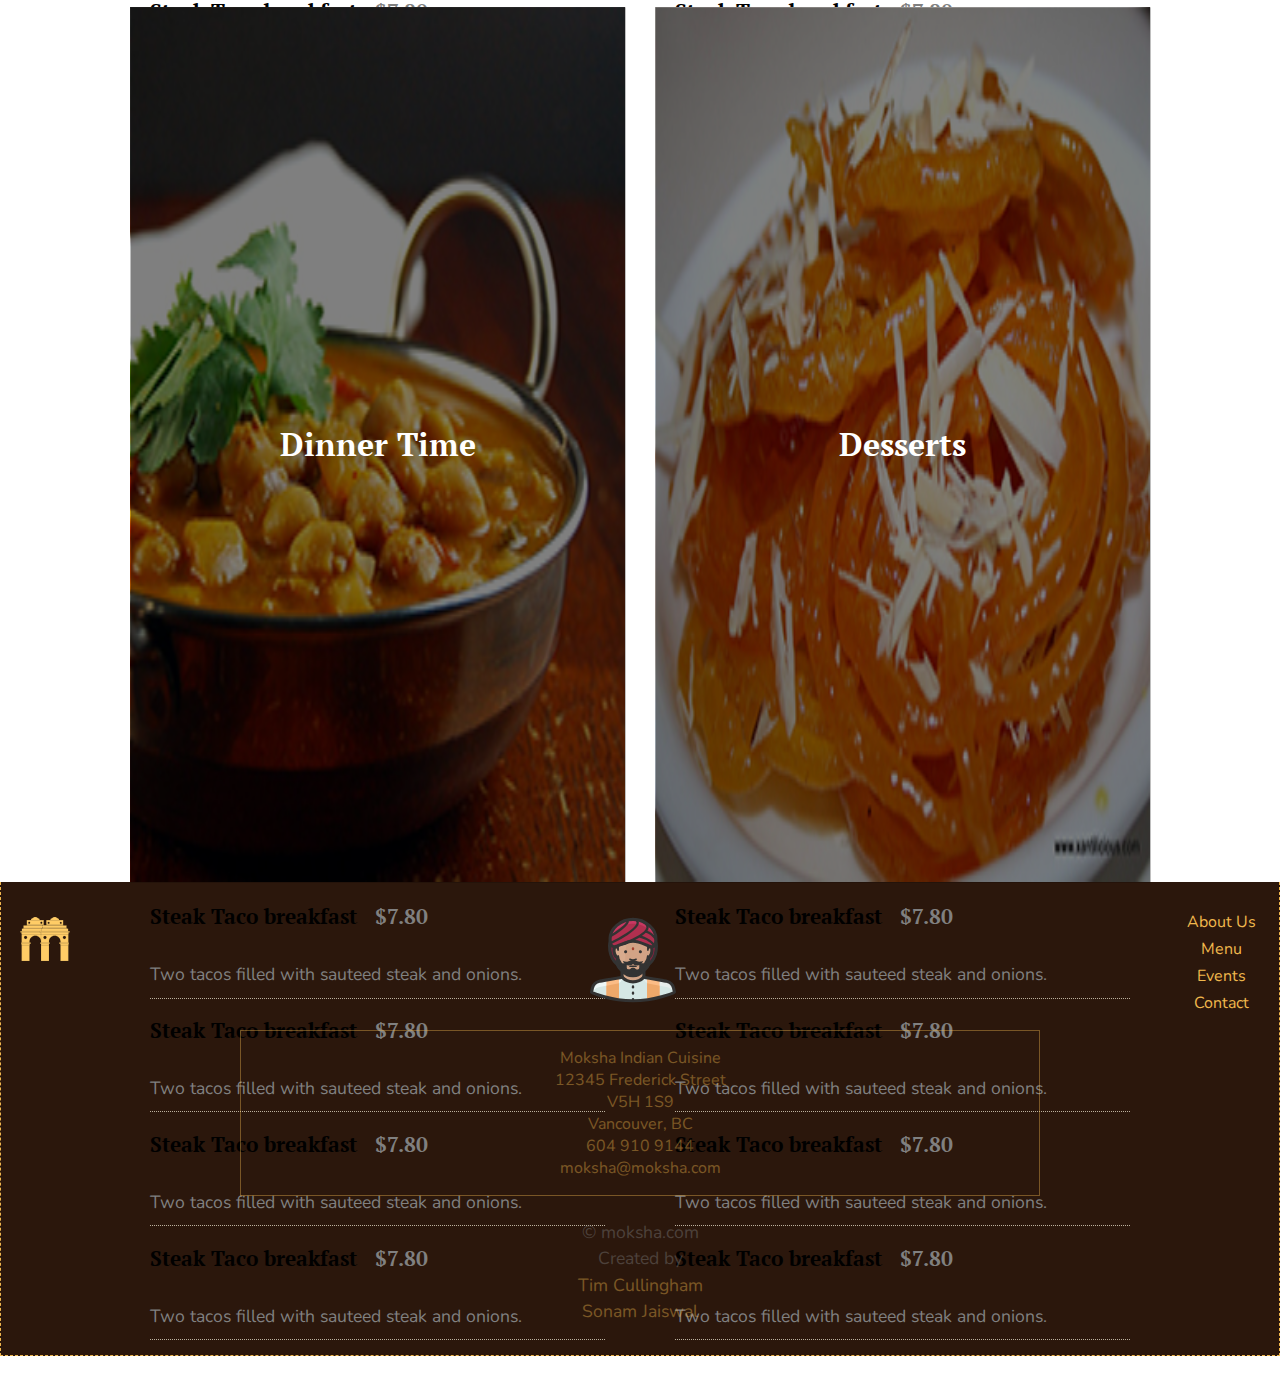
<file: menu.html>
<!DOCTYPE html>
<html lang="en">
<head>
    <link rel="shortcut icon" href="images/header/logo_v02.png">
    <meta charset="UTF-8">
    <meta name="viewport" content="width=device-width, initial-scale=1.0">
    <meta http-equiv="X-UA-Compatible" content="ie=edge">
    <link rel="stylesheet" href="styles/styles.css">
    
    <link href="https://fonts.googleapis.com/css?family=Nunito|PT+Serif:400,700&display=swap" rel="stylesheet">
    <link href="https://fonts.googleapis.com/css?family=Oleo+Script:400,700&display=swap" rel="stylesheet">
    <title>Moksha Indian Cuisine</title>
</head>
<body>
<div class="wrapper">
     <!--start of header-->
     <header>
        <div class="top-bar">
        
            <a href="index.html"><img class="logo" src="images/header/logo_v02.svg" alt="Mocksha Logo"></a>
            <h3>
               <a href="index.html">Moksha</a> 
            </h3>
            <button class="hamburger">
                <span class="btn"></span>
                <span class="btn"></span>
                <span class="btn"></span>
            </button>
            <ul>
                <li class="top-menu"><a href="about-us.html">About Us</a></li>
                <li class="top-menu"><a href="menu.html">Menu</a></li>
                <li class="top-menu"><a href="events.html">Events</a></li>
                <li class="top-menu"><a href="contact.html">Contact</a></li>
            </ul>
        </div>
    <!--start of hamburger and overlay menu-->    
        <div id="nav" class="overlay" style="width: 0%;">
            <a class="closeBtn">✕</a>
            <nav class="overlay-nav">
                    <ul>
                        <li><a href="about-us.html">About Us</a></li>
                        <li><a href="menu.html">Menu</a></li>
                        <li><a href="events.html">Events</a></li>
                        <li><a href="contact.html">Contact</a></li>
                    </ul>
            </nav>
        </div>
    <!--end of hamburger and overlay menu-->
    </header>
    <!--end of header-->
    
    <!--start of main-->
    <main>
        <!--START of BANNER-->
          
        <section class="banner-info">
                
            <div class="banner-image">
               

                        <picture>
                            <source media="(min-width: 1400px)" srcset="images/banner/grill-panner-1900.jpg">
                            <source media="(min-width: 1200px)" srcset="images/banner/grill-panner-1400.jpg">
                            <source media="(min-width: 760px)" srcset="images/banner/grill-panner-1200.jpg">
                            <source media="(min-width: 480px)" srcset="images/banner/grill-panner-786.jpg">
                            <img src="images/banner/grill-panner-480.jpg" alt="grill panner">
                        </picture>
                
                
                <h2 class="banner-text">
                    Our Dish Your Taste....
                </h2>
            </div>
        </section>
        <!--END OF BANNER-->
        <!--breakfast-->
          <section>
              <div class="menu">
              <div class="menu-detail">
                  <div class ="menu-pic">
                      <div class="meal-pic">
                          <img src="images/menu-gallary/chickenpulao-300w.jpg" alt="chicken pulao">
                      </div>
                      <div class="meal-time">
                           
                          <h3>Breakfast Time</h3>
                      </div>
                  </div>  
                  <div class="details">  
                   <div class="name">
                       <h3>Steak Taco breakfast &nbsp; <span>$7.80</span></h3>
                       <p>Two tacos filled with sauteed steak and onions.</p>
                   </div>
                   <div class="name">
                    <h3>Steak Taco breakfast &nbsp; <span>$7.80</span></h3>
                    <p>Two tacos filled with sauteed steak and onions.</p>
                </div>
                <div class="name">
                    <h3>Steak Taco breakfast &nbsp; <span>$7.80</span></h3>
                    <p>Two tacos filled with sauteed steak and onions.</p>
                </div>
                <div class="name">
                    <h3>Steak Taco breakfast &nbsp; <span>$7.80</span></h3>
                    <p>Two tacos filled with sauteed steak and onions.</p>
                </div>
                 </div>
              </div>
        <!--end of breakfast-->        
        <!--lunch-->
              <div class="menu-detail">
                <div class ="menu-pic">
                    <div class="meal-pic">
                        <img src="images/menu-gallary/rice-curry.jpg" alt="chicken pulao">
                    </div>
                    <div class="meal-time">
                           
                        <h3>Lunch Time</h3>
                    </div>
                </div>  
                <div class="details">  
                 <div class="name">
                     <h3>Steak Taco breakfast &nbsp; <span>$7.80</span></h3>
                     <p>Two tacos filled with sauteed steak and onions.</p>
                 </div>
                 <div class="name">
                  <h3>Steak Taco breakfast &nbsp; <span>$7.80</span></h3>
                  <p>Two tacos filled with sauteed steak and onions.</p>
              </div>
              <div class="name">
                  <h3>Steak Taco breakfast &nbsp; <span>$7.80</span></h3>
                  <p>Two tacos filled with sauteed steak and onions.</p>
              </div>
              <div class="name">
                  <h3>Steak Taco breakfast &nbsp; <span>$7.80</span></h3>
                  <p>Two tacos filled with sauteed steak and onions.</p>
              </div>
               </div>
            </div>
          <!--end of lunch-->
          <!-- dinner -->

            <div class="menu-detail">
                <div class ="menu-pic">
                    <div class="meal-pic">
                        <img src="images/menu-gallary/chickpeas.jpg" alt="chick peas">
                    </div>
                    <div class="meal-time">
                       
                        <h3>Dinner Time</h3>
                    </div>
                </div>  
                <div class="details">  
                 <div class="name">
                     <h3>Steak Taco breakfast &nbsp; <span>$7.80</span></h3>
                     <p>Two tacos filled with sauteed steak and onions.</p>
                 </div>
                 <div class="name">
                  <h3>Steak Taco breakfast &nbsp; <span>$7.80</span></h3>
                  <p>Two tacos filled with sauteed steak and onions.</p>
              </div>
              <div class="name">
                  <h3>Steak Taco breakfast &nbsp; <span>$7.80</span></h3>
                  <p>Two tacos filled with sauteed steak and onions.</p>
              </div>
              <div class="name">
                  <h3>Steak Taco breakfast &nbsp; <span>$7.80</span></h3>
                  <p>Two tacos filled with sauteed steak and onions.</p>
              </div>
               </div>
            </div>
            <!--end of dinner-->
            <!--drink-->
            <div class="menu-detail">
                <div class ="menu-pic">
                    <div class="meal-pic">
                        <img src="images/menu-gallary/jalebi-300w.jpg" alt="jalebi">
                    </div>
                    <div class="meal-time">
                            
                        <h3>Desserts</h3>
                    </div>
                </div>  
                <div class="details">  
                 <div class="name">
                     <h3>Steak Taco breakfast &nbsp; <span>$7.80</span></h3>
                     <p>Two tacos filled with sauteed steak and onions.</p>
                 </div>
                 <div class="name">
                  <h3>Steak Taco breakfast &nbsp; <span>$7.80</span></h3>
                  <p>Two tacos filled with sauteed steak and onions.</p>
              </div>
              <div class="name">
                  <h3>Steak Taco breakfast &nbsp; <span>$7.80</span></h3>
                  <p>Two tacos filled with sauteed steak and onions.</p>
              </div>
              <div class="name">
                  <h3>Steak Taco breakfast &nbsp; <span>$7.80</span></h3>
                  <p>Two tacos filled with sauteed steak and onions.</p>
              </div>
               </div>
            </div>
        </div>
            <!--end of drinks-->


          </section>

 
    
</main>
    <!--end of main-->
    <!--start of footer-->
    <footer>
        <div class="bottom-container">
            <div class="bottom-bar">
                <div class="logo"><a href=""><img src="images/header/logo_v02.svg" alt="Moksha Logo"></a></div>
                <img class="footer-image" src="images/footer/Indian-man.svg" alt="">
                <div class="footer-menu">      
                <ul>
                    <li><a href="about-us.html">About Us</a></li>
                    <li><a href="menu.html">Menu</a></li>
                    <li><a href="events.html">Events</a></li>
                    <li><a href="contact.html">Contact</a></li>
                </ul>
            </div>
            </div> 
            <div class="contact-info">
                <ul>
                    <li>Moksha Indian Cuisine</li>
                    <li>12345 Frederick Street</li>
                    <li>V5H 1S9</li>
                    <li>Vancouver, BC</li>
                    <li>604 910 9144</li>
                    <li>moksha@moksha.com</li>
                </ul>
            </div>
            <div class="copyright"><p>&copy; moksha.com <br> Created by <br>
                <a href="http://tcullingham.bcitwebdeveloper.ca/">Tim Cullingham</a>
                <br>
                <a href="http://sjaiswal.bcitwebdeveloper.ca/">Sonam Jaiswal</a>
                <p></div>
    </footer>
    <!--end of footer-->
</div>
<script src="scripts/script.js"></script>  
</body>
</html>
</file>
<file: styles/styles.css>
/* resets */
/* Resets */
/* Box Sizing Reset */
html {
  box-sizing: border-box; }

*, *:before, *:after {
  box-sizing: inherit; }

/* Responsive Images Reset */
img {
  max-width: 100%;
  height: auto; }

/*General Resets*/
body {
  margin: 0; }

h1, h2, h3, h4, h5 {
  margin-top: 0;
  padding: 0;
  font-family: 'PT Serif', serif; }

p {
  font-family: 'Nunito', sans-serif;
  font-size: 1.1em;
  text-align: justify;
  line-height: 1.5em; }

h3 {
  font-size: 1.3em; }

/* nav */
/* index section for header banner body and footer sections  */
.banner-image {
  position: relative;
  margin: 0;
  margin-bottom: 2em;
  overflow: hidden; }

.banner-image img {
  max-width: 100%;
  vertical-align: middle;
  height: auto; }

.banner-text {
  position: absolute;
  left: 40px;
  top: 50%;
  transform: translateY(-50%);
  animation: type 3s steps(37);
  overflow: hidden;
  text-transform: uppercase;
  white-space: nowrap;
  color: white;
  font-size: 1.1em;
  text-shadow: 0 0 10px #cf7705, 0 0 5px #e71809;
  /*2px 2px rgb(31, 21, 16);*/
  width: 100%; }

@keyframes type {
  0% {
    width: 0; }
  100% {
    width: 100%; } }
@media (min-width: 414px) {
  .banner-text {
    font-size: 1.5em; } }
@media (min-width: 666px) {
  .banner-text {
    font-size: 2.5em; } }
header {
  background-color: #110a08; }

.top-bar h3 {
  margin: 0 auto;
  font-size: 1.2em;
  text-decoration: none;
  font-family: 'Oleo Script', cursive;
  color: white; }

.top-bar h3 a {
  text-decoration: none;
  color: white; }

.top-bar h3 a:hover {
  color: #f0b74d; }

.top-bar {
  text-align: center;
  height: 100%; }

.logo {
  width: 50px;
  margin: 0 8px; }

.btn {
  display: block;
  width: 37px;
  height: 8px;
  background-color: #f0b74d;
  margin: 6px 0;
  border: 1px solid #2b170c;
  border-radius: 28%; }

button {
  display: inline-block;
  border: none;
  padding: .5rem .4rem;
  margin: 0;
  text-decoration: none;
  color: black;
  font-family: sans-serif;
  font-size: 1rem;
  cursor: pointer;
  text-align: center;
  transition: background 250ms ease-in-out, transform 150ms ease;
  -webkit-appearance: none;
  -moz-appearance: none; }

button:hover,
button:focus {
  background: black; }

button:focus {
  outline: 1px solid #fff;
  outline-offset: -4px; }

button:active {
  transform: scale(0.99); }

.top-bar {
  display: flex;
  justify-content: space-between;
  align-items: center;
  width: 100%;
  flex-wrap: wrap; }

.hamburger {
  border: none;
  cursor: pointer;
  background-color: black;
  margin: 5px; }

nav ul {
  list-style-type: none;
  margin: 0;
  padding: 0; }

nav ul li a {
  color: #bbb19f;
  text-decoration: none; }

header .overlay {
  display: block;
  height: 100vh;
  width: 0;
  position: fixed;
  opacity: 0.99;
  z-index: 2;
  left: 0;
  top: 0;
  background-color: #2b170c;
  overflow-x: hidden;
  transition: 0.5s; }

header .overlay-nav {
  display: block;
  position: relative;
  top: 30%;
  transform: translateY(-30%);
  width: 100vw;
  text-align: center;
  margin-top: 30px; }

.overlay li a {
  font-family: 'Oleo Script', cursive;
  font-size: 2.4em; }

.overlay li a:hover,
.overlay li a:active {
  color: #f0b74d; }

.overlay ul {
  margin: 10px; }

.overlay li {
  margin: 18px; }

.closeBtn {
  text-align: right;
  display: block;
  margin: 20px;
  padding: 5px;
  font-size: 2.4em;
  color: #f0b74d;
  animation: roll 0.5s ease-out 0 1 normal both; }

@keyframes roll {
  0% {
    left: 0; }
  10% {
    left: 10px; } }
.top-bar ul {
  display: none; }

@media (min-width: 666px) {
  .top-bar h3 {
    font-size: 2.5em; } }
@media (min-width: 414px) {
  .top-bar ul {
    display: none; } }
@media (min-width: 800px) {
  .hamburger {
    display: none; }

  .top-bar ul {
    display: flex;
    margin: 10px; }

  .top-bar li {
    margin: 10px;
    font-family: "Oleo Script", cursive;
    list-style-type: none; }

  .top-menu a {
    text-decoration: none;
    color: white;
    font-size: 1.4em; }

  .top-menu a:hover {
    color: #f0b74d; }

  .top-bar h3 {
    margin-left: none; } }
@media (min-width: 1250px) {
  .top-menu a {
    font-size: 1.8em; } }
footer {
  background-color: #2b170c;
  border-right: 1px dashed #f0b74d;
  border-left: 1px dashed #f0b74d;
  border-bottom: 1px dashed #f0b74d; }

.bottom-container {
  padding: 8px; }

footer ul {
  list-style: none; }

footer a {
  color: #f0b74d;
  text-decoration: none;
  font-family: 'Nunito', sans-serif; }

footer a:hover,
footer a:active {
  background-color: #f0b74d;
  color: #2b170c; }

.footer-menu a {
  padding-right: 5px; }

.footer-menu li {
  padding-top: 5px; }

.footer-menu ul:first-child {
  padding-top: 0px; }

.footer-menu ul {
  margin-right: 5px;
  padding-right: 5px;
  text-align: center; }

.contact-info {
  color: #f0b74d;
  font-family: 'Nunito', sans-serif;
  border: 1px solid #f0b74d;
  text-align: center;
  opacity: .4; }

.bottom-bar {
  display: flex;
  justify-content: space-between; }

footer ul {
  padding: 0; }

.copyright {
  padding: 5px;
  opacity: .4;
  color: #f0b74d; }
  .copyright p {
    text-align: center; }
  .copyright a:hover {
    cursor: pointer;
    color: white; }

footer .logo {
  margin-left: 11px;
  margin-top: 27px; }

.footer-image {
  width: 100px; }

@media (min-width: 800px) {
  .contact-info {
    width: 800px;
    margin: auto; } }
/*pages */
.experience {
  display: block;
  padding: 0 30px;
  position: relative; }

.section-heading h3 {
  display: none; }

.section-info {
  padding: 0 30px 30px 0;
  margin-bottom: 0;
  font-weight: 600;
  text-align: justify; }

.section-heading h3 {
  font-size: 1.3em; }

.par-but {
  display: none;
  border-radius: 5%;
  margin: auto;
  font-family: "Nunito", sans-serif;
  background-image: linear-gradient(to right, #009245, #FCEE21, #00A8C5, #D9E021);
  background-size: 400%;
  color: #2b170c;
  font-weight: 700;
  transition: all .4s ease-in-out; }

.par-but:hover {
  background-color: #2b170c;
  transform: scale(1.1);
  color: white; }

.catering {
  padding: 30px 0;
  background-color: #2b170c; }

.dark-background {
  padding: 30px;
  background-color: #2b170c; }

.catering-img-heading {
  position: relative; }

.catering-heading {
  position: absolute;
  left: 5.5em;
  top: 50%;
  transform: translate(-50%, -50%);
  text-transform: uppercase;
  white-space: nowrap;
  color: white;
  font-size: 1.3em;
  text-shadow: 2px 2px #1f1510;
  line-height: 50px;
  background-color: rgba(31, 21, 16, 0.6);
  padding: 0 10px; }

.catering-text {
  color: white; }

.cater-button-container {
  width: 100%;
  display: flex; }

.cater-button {
  border-radius: 5%;
  margin: auto;
  font-family: "Nunito", sans-serif;
  background-image: linear-gradient(to right, #f5ce62, #e43603, #fa7199, #e85a19);
  background-size: 400%;
  transition: all .2s ease-in-out;
  color: #2b170c;
  font-weight: 600; }

.cater-button:hover {
  background-color: #ddd1c5;
  transform: scale(1.1);
  color: #2b170c; }

.events {
  background-color: #ddd1c5; }

.light-background {
  padding: 30px;
  background-color: #ddd1c5; }

.events img {
  width: 100%;
  border: 1px solid #2b170c; }

.events-img-heading {
  position: relative; }

.events-heading {
  position: absolute;
  left: 5.5em;
  top: 50%;
  transform: translate(-50%, -50%);
  text-transform: uppercase;
  white-space: nowrap;
  color: white;
  font-size: 1.3em;
  text-shadow: 2px 2px #1f1510;
  line-height: 50px;
  background-color: rgba(31, 21, 16, 0.6);
  padding: 0 10px; }

.events-text p, .catering-text p {
  font-weight: 600;
  text-align: justify; }

.events-text p {
  padding: 0 30px 30px 0; }

.events-button-container {
  width: 100%;
  display: flex; }

.events-button {
  border-radius: 5%;
  margin: auto;
  font-family: "Nunito", sans-serif;
  background-image: linear-gradient(to right, #603813 0%, #b29f94 51%, #603813 100%);
  background-size: 400%;
  transition: all .2s ease-in-out; }

.events-button {
  font-weight: 600;
  color: white; }

.events-button:hover {
  background-color: #f0b74d;
  transform: scale(1.1); }

.events-button:hover {
  color: #2b170c; }

@media (min-width: 666px) {
  .experience {
    display: grid;
    grid-template-columns: auto auto;
    padding: 10px 30px; }

  .section-heading {
    display: block;
    margin-top: 30px; }

  .section-heading h3 {
    display: block;
    font-size: 1.6em; }

  .experience img {
    float: right;
    width: 100%;
    margin-left: 20px; }

  .par-but {
    display: block; }

  .button-chef {
    display: none; }

  /* catering section*/
  .dark-background {
    display: grid;
    grid-template-columns: 400px auto;
    grid-column-gap: 30px; }

  .dark-background h3, .light-background h3 {
    font-size: 1.6em; }

  .events-text, .catering-text {
    margin: 0;
    padding: 15% 0; }

  .events-text p, .catering-text p {
    margin: 0; }

  .carter-buton, .events-text button {
    float: right; }

  /* event section*/
  .light-background {
    display: grid;
    grid-template-columns: 400px auto;
    grid-column-gap: 30px; }

  .events-img-heading {
    float: right; } }
@media (min-width: 666px) and (min-width: 1024px) {
  .experience, .dark-background, .light-background {
    max-width: 850px;
    margin: 0 auto; }

  .catering, .events {
    padding: 0;
    width: 100%; } }
.menu-txt h2 {
  text-align: center;
  line-height: 50px;
  text-shadow: 0 0 10px #cf7705, 0 0 5px #e71809; }

.menu-txt {
  text-align: center;
  padding-top: 1em;
  text-shadow: 0 0 10px #cf7705, 0 0 5px #e71809;
  margin: 0;
  font-size: 2em; }

.container {
  position: relative;
  max-width: 1020px;
  margin: 0 auto;
  padding: 30px;
  display: grid;
  grid-template-columns: repeat(auto-fill, minmax(250px, 1fr));
  grid-gap: 30px; }

.container .box {
  position: relative;
  width: 100%;
  background-color: black;
  box-sizing: border-box;
  overflow: hidden;
  box-shadow: 0px 0px 20px 7px rgba(0, 0, 0, 0.6); }

.container .box:before {
  content: "";
  position: absolute;
  top: 10px;
  left: 10px;
  right: 10px;
  bottom: 10px;
  border-top: 1px solid white;
  border-bottom: 1px solid white;
  box-sizing: border-box;
  transition: .5s;
  transform: scaleX(0);
  opacity: 0;
  z-index: 1;
  display: inline-block;
  padding-bottom: calc(100% / (3 / 2) ); }

.container .box:hover:before {
  transform: scaleX(1);
  opacity: 1; }

.container .box:after {
  content: "";
  position: absolute;
  top: 10px;
  left: 10px;
  right: 10px;
  bottom: 10px;
  border-left: 1px solid white;
  border-right: 1px solid white;
  box-sizing: border-box;
  transition: .5s;
  transform: scaleY(0);
  opacity: 0;
  z-index: 1; }

.container .box:hover:after {
  transform: scaleY(1);
  opacity: 1; }

.container .box .img-box {
  position: relative; }

.container .box .img-box img {
  width: 100%;
  height: 100%;
  object-fit: cover;
  transition: 0.5s;
  display: block; }

.container .box:hover .img-box img {
  opacity: .2;
  transform: scale(1.2); }

.container .box .content {
  position: absolute;
  width: 100%;
  top: 50%;
  transform: translateY(-50%);
  z-index: 2;
  padding: 20px;
  box-sizing: border-box;
  text-align: center; }

.container .box .content h2 {
  margin: 0 0 10px;
  padding: 0;
  color: white;
  transition: 0.5s;
  transform: translateY(-50px);
  opacity: 0;
  visibility: hidden; }

.container .box .content p {
  margin: 0;
  padding: 0;
  color: white;
  transition: 0.5s;
  transform: translateY(50px);
  opacity: 0;
  visibility: hidden; }

.container .box:hover .content h2, .container .box:hover .content p {
  opacity: 1;
  visibility: visible;
  transform: translateY(0px);
  transition-delay: 0.2s; }

.event-section_01 {
  width: 80%;
  margin: 0 auto;
  display: block; }

.location {
  margin-right: 0; }

.number {
  margin-left: 45%; }

.location-box {
  display: flex;
  justify-content: space-around; }

.courses-box {
  display: flex;
  justify-content: space-around; }

.contact-text P {
  padding-bottom: 1.2em;
  line-height: 1.5em; }

.event-image {
  width: 100%; }

.image-text {
  font-family: "Oleo Script", cursive; }

.menu {
  max-width: 1020px;
  display: grid;
  grid-template-columns: repeat(auto-fill, minmax(330px, 1fr));
  grid-gap: 30px;
  margin: 0 auto; }

.menu-pic {
  display: block;
  position: relative;
  box-sizing: border-box;
  height: 100%;
  width: 100%;
  padding: 0; }

.meal-pic {
  width: 100%;
  height: 100%; }

.meal-pic img {
  width: 100%;
  height: 100%;
  overflow: hidden; }

.meal-time {
  position: absolute;
  z-index: 2;
  height: 100%;
  width: 100%;
  left: 50%;
  top: 50%;
  transform: translate(-50%, -50%);
  overflow: hidden;
  background-color: rgba(0, 0, 0, 0.5);
  color: white;
  text-align: center;
  margin: auto; }
  .meal-time h3 {
    position: absolute;
    z-index: 4;
    left: 50%;
    top: 50%;
    transform: translate(-50%, -50%);
    font-size: 2em; }

.details {
  padding: 20px; }

.name span, p {
  color: grey; }

.name p {
  border-bottom: 1px dotted #bbb19f;
  padding: 10px 0; }

.menu-txt h2 {
  text-align: center;
  line-height: 50px;
  text-shadow: 0 0 10px #cf7705, 0 0 5px #e71809; }

.menu-txt {
  text-align: center;
  padding-top: 1em;
  text-shadow: 0 0 10px #cf7705, 0 0 5px #e71809;
  margin: 0;
  font-size: 2em; }

.container {
  position: relative;
  max-width: 1020px;
  margin: 0 auto;
  padding: 30px;
  display: grid;
  grid-template-columns: repeat(auto-fill, minmax(250px, 1fr));
  grid-gap: 30px; }

.container .box {
  position: relative;
  width: 100%;
  background-color: black;
  box-sizing: border-box;
  overflow: hidden;
  box-shadow: 0px 0px 20px 7px rgba(0, 0, 0, 0.6); }

.container .box:before {
  content: "";
  position: absolute;
  top: 10px;
  left: 10px;
  right: 10px;
  bottom: 10px;
  border-top: 1px solid white;
  border-bottom: 1px solid white;
  box-sizing: border-box;
  transition: .5s;
  transform: scaleX(0);
  opacity: 0;
  z-index: 1;
  display: inline-block;
  padding-bottom: calc(100% / (3 / 2) ); }

.container .box:hover:before {
  transform: scaleX(1);
  opacity: 1; }

.container .box:after {
  content: "";
  position: absolute;
  top: 10px;
  left: 10px;
  right: 10px;
  bottom: 10px;
  border-left: 1px solid white;
  border-right: 1px solid white;
  box-sizing: border-box;
  transition: .5s;
  transform: scaleY(0);
  opacity: 0;
  z-index: 1; }

.container .box:hover:after {
  transform: scaleY(1);
  opacity: 1; }

.container .box .img-box {
  position: relative; }

.container .box .img-box img {
  width: 100%;
  height: 100%;
  object-fit: cover;
  transition: 0.5s;
  display: block; }

.container .box:hover .img-box img {
  opacity: .2;
  transform: scale(1.2); }

.container .box .content {
  position: absolute;
  width: 100%;
  top: 50%;
  transform: translateY(-50%);
  z-index: 2;
  padding: 20px;
  box-sizing: border-box;
  text-align: center; }

.container .box .content h2 {
  margin: 0 0 10px;
  padding: 0;
  color: white;
  transition: 0.5s;
  transform: translateY(-50px);
  opacity: 0;
  visibility: hidden; }

.container .box .content p {
  margin: 0;
  padding: 0;
  color: white;
  transition: 0.5s;
  transform: translateY(50px);
  opacity: 0;
  visibility: hidden; }

.container .box:hover .content h2, .container .box:hover .content p {
  opacity: 1;
  visibility: visible;
  transform: translateY(0px);
  transition-delay: 0.2s; }

.art-expercience {
  display: block;
  padding: 0 40px 40px 40px; }

.art-expercience h2 {
  text-shadow: 0 0 10px #cf7705, 0 0 5px #e71809;
  font-size: 1.6em; }

article img {
  float: right;
  width: 53%;
  margin-left: 20px;
  max-width: 373px; }

.image-text {
  text-align: center;
  margin: 0;
  padding: 5px 5px 5px 8px;
  background-color: #f0b74d;
  color: black;
  border: 1px ridge #2b170c;
  position: absolute;
  z-index: 1;
  font-size: 1.5em;
  width: 100%;
  margin-top: 20px; }

.contact-heading {
  text-align: center;
  padding-bottom: 1em; }

.image-banner img {
  position: relative;
  z-index: 0;
  width: 100%; }

.form {
  width: 100%;
  border: 5px ridge #f0b74d;
  background-color: #ddd1c5; }

.form-item {
  display: block;
  margin: auto;
  border: 2px solid #ddd1c5;
  font-family: 'Nunito', sans-serif; }

.form-item input {
  display: block; }

.form p {
  text-align: center;
  margin: 3px;
  color: black;
  font-family: 'Oleo Script', cursive; }

.contact-text {
  margin: 10px; }

.submit {
  display: inline-block;
  border: 3px solid #f0b74d;
  padding: .5rem .4rem;
  margin: 0;
  text-decoration: none;
  color: black;
  font-family: 'Nunito', sans-serif;
  font-size: 1rem;
  cursor: pointer;
  text-align: center;
  display: block;
  width: 100px;
  margin: auto;
  margin-bottom: 20px; }

.form {
  max-width: 500px;
  margin: auto;
  margin-bottom: 20px; }

.contact-text {
  text-align: center; }

textarea {
  width: 250px; }

@media (min-width: 666px) {
  textarea {
    width: 400px; } }

/*# sourceMappingURL=styles.css.map */
</file>
